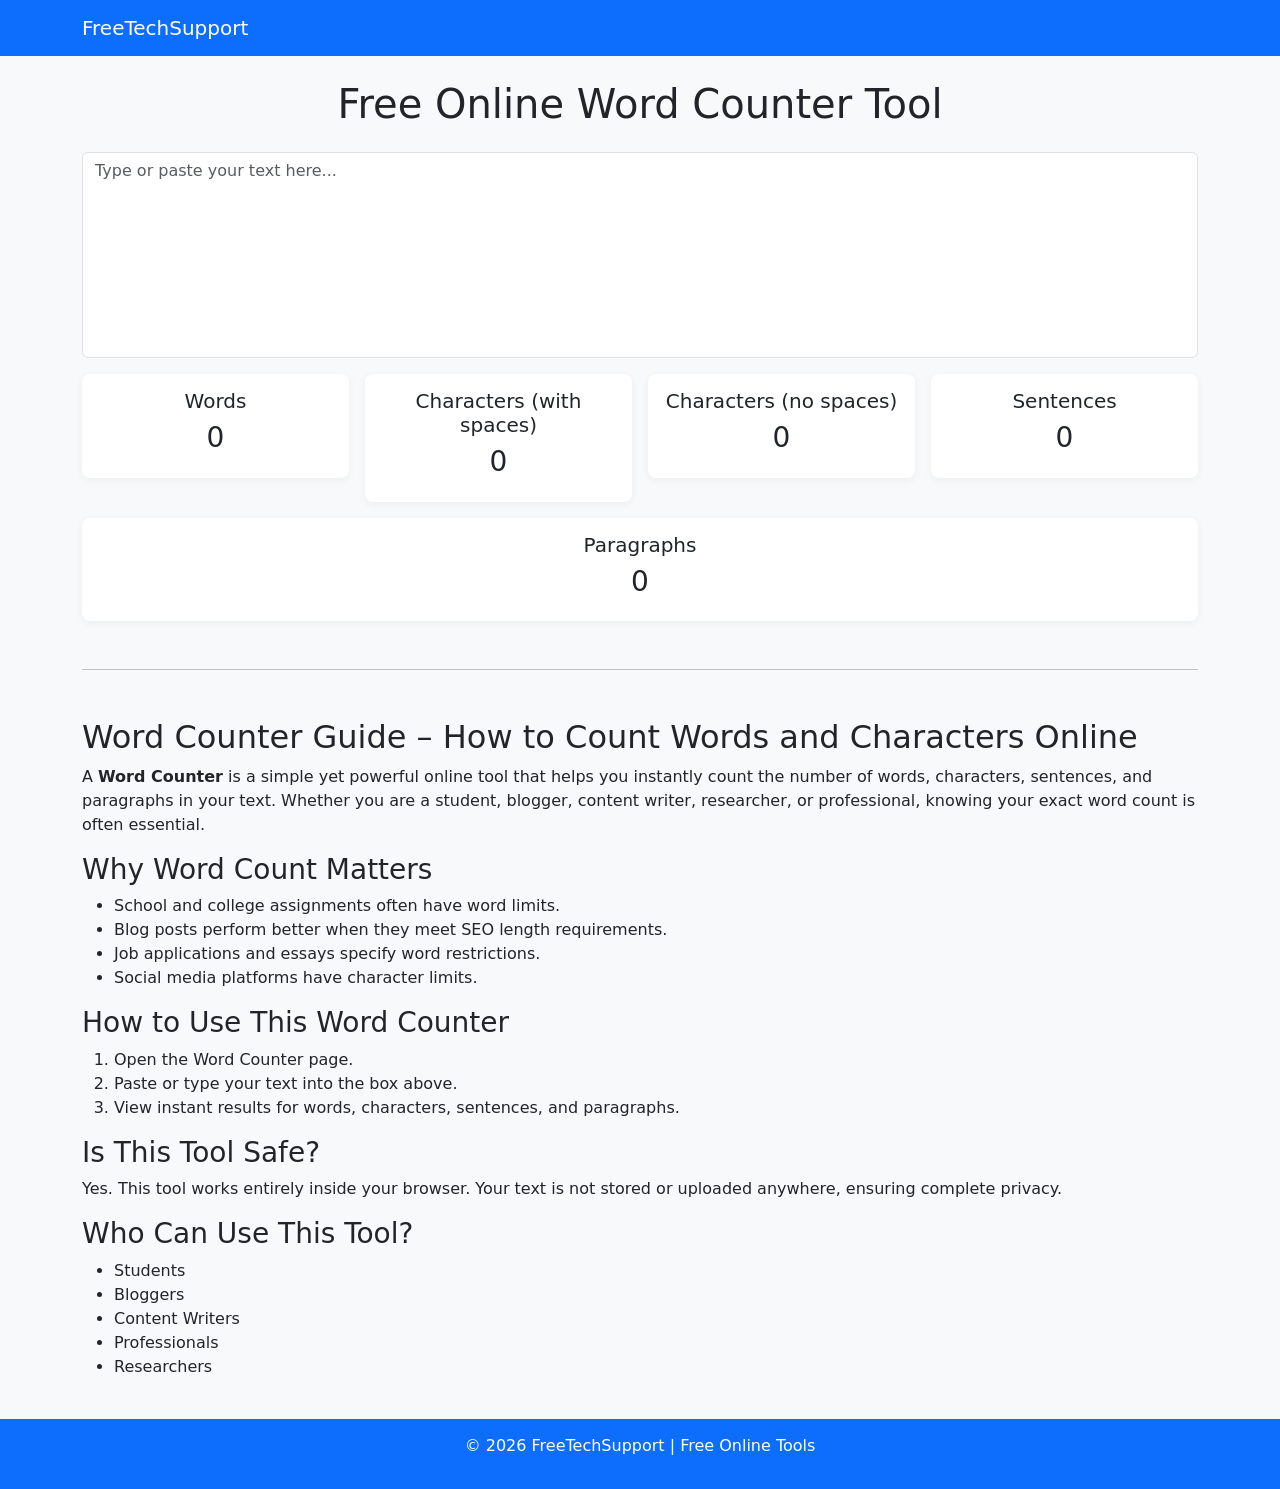
<file: blog/word-counter-guide.html>
<!DOCTYPE html>
<html lang="en">
<head>
    <meta charset="UTF-8">
    <meta name="viewport" content="width=device-width, initial-scale=1.0">

    <title>Free Word Counter Tool | Count Words & Characters Online</title>

    <meta name="description" content="Free online Word Counter tool to count words, characters, sentences and paragraphs instantly. Fast, secure and easy to use.">

    <meta name="keywords" content="word counter, online word counter, character counter, free word counter tool, count words online">

    <!-- Bootstrap CSS -->
    <link href="https://cdn.jsdelivr.net/npm/bootstrap@5.3.2/dist/css/bootstrap.min.css" rel="stylesheet">

    <style>
        body {
            background-color: #f8f9fa;
        }
        textarea {
            resize: none;
        }
        .counter-box {
            background: white;
            padding: 15px;
            border-radius: 8px;
            box-shadow: 0 2px 8px rgba(0,0,0,0.05);
            text-align: center;
        }
        footer {
            background: #0d6efd;
            color: white;
            padding: 15px 0;
            margin-top: 40px;
        }
    </style>
</head>

<body>

<!-- Navbar -->
<nav class="navbar navbar-expand-lg navbar-dark bg-primary">
    <div class="container">
        <a class="navbar-brand" href="index.html">FreeTechSupport</a>
    </div>
</nav>

<!-- Main Container -->
<div class="container mt-4">

    <h1 class="text-center mb-4">Free Online Word Counter Tool</h1>

    <!-- Textarea -->
    <div class="mb-3">
        <textarea id="textInput" class="form-control" rows="8" placeholder="Type or paste your text here..."></textarea>
    </div>

    <!-- Counters -->
    <div class="row text-center g-3">
        <div class="col-md-3">
            <div class="counter-box">
                <h5>Words</h5>
                <h3 id="wordCount">0</h3>
            </div>
        </div>
        <div class="col-md-3">
            <div class="counter-box">
                <h5>Characters (with spaces)</h5>
                <h3 id="charCount">0</h3>
            </div>
        </div>
        <div class="col-md-3">
            <div class="counter-box">
                <h5>Characters (no spaces)</h5>
                <h3 id="charNoSpace">0</h3>
            </div>
        </div>
        <div class="col-md-3">
            <div class="counter-box">
                <h5>Sentences</h5>
                <h3 id="sentenceCount">0</h3>
            </div>
        </div>
    </div>

    <div class="row mt-3 text-center">
        <div class="col-md-12">
            <div class="counter-box">
                <h5>Paragraphs</h5>
                <h3 id="paragraphCount">0</h3>
            </div>
        </div>
    </div>

    <hr class="my-5">

    <!-- SEO Article Section -->
    <h2>Word Counter Guide – How to Count Words and Characters Online</h2>

    <p>A <strong>Word Counter</strong> is a simple yet powerful online tool that helps you instantly count the number of words, characters, sentences, and paragraphs in your text. Whether you are a student, blogger, content writer, researcher, or professional, knowing your exact word count is often essential.</p>

    <h3>Why Word Count Matters</h3>
    <ul>
        <li>School and college assignments often have word limits.</li>
        <li>Blog posts perform better when they meet SEO length requirements.</li>
        <li>Job applications and essays specify word restrictions.</li>
        <li>Social media platforms have character limits.</li>
    </ul>

    <h3>How to Use This Word Counter</h3>
    <ol>
        <li>Open the Word Counter page.</li>
        <li>Paste or type your text into the box above.</li>
        <li>View instant results for words, characters, sentences, and paragraphs.</li>
    </ol>

    <h3>Is This Tool Safe?</h3>
    <p>Yes. This tool works entirely inside your browser. Your text is not stored or uploaded anywhere, ensuring complete privacy.</p>

    <h3>Who Can Use This Tool?</h3>
    <ul>
        <li>Students</li>
        <li>Bloggers</li>
        <li>Content Writers</li>
        <li>Professionals</li>
        <li>Researchers</li>
    </ul>

</div>

<!-- Footer -->
<footer class="text-center">
    <div class="container">
        <p>© 2026 FreeTechSupport | Free Online Tools</p>
    </div>
</footer>

<!-- JavaScript -->
<script>
    const textInput = document.getElementById("textInput");

    textInput.addEventListener("input", function () {
        const text = textInput.value;

        const words = text.trim().match(/\S+/g);
        document.getElementById("wordCount").innerText = words ? words.length : 0;

        document.getElementById("charCount").innerText = text.length;

        document.getElementById("charNoSpace").innerText = text.replace(/\s/g, "").length;

        const sentences = text.match(/[.!?]+/g);
        document.getElementById("sentenceCount").innerText = sentences ? sentences.length : 0;

        const paragraphs = text.split(/\n+/).filter(p => p.trim() !== "");
        document.getElementById("paragraphCount").innerText = paragraphs.length;
    });
</script>

</body>
</html>
</file>
